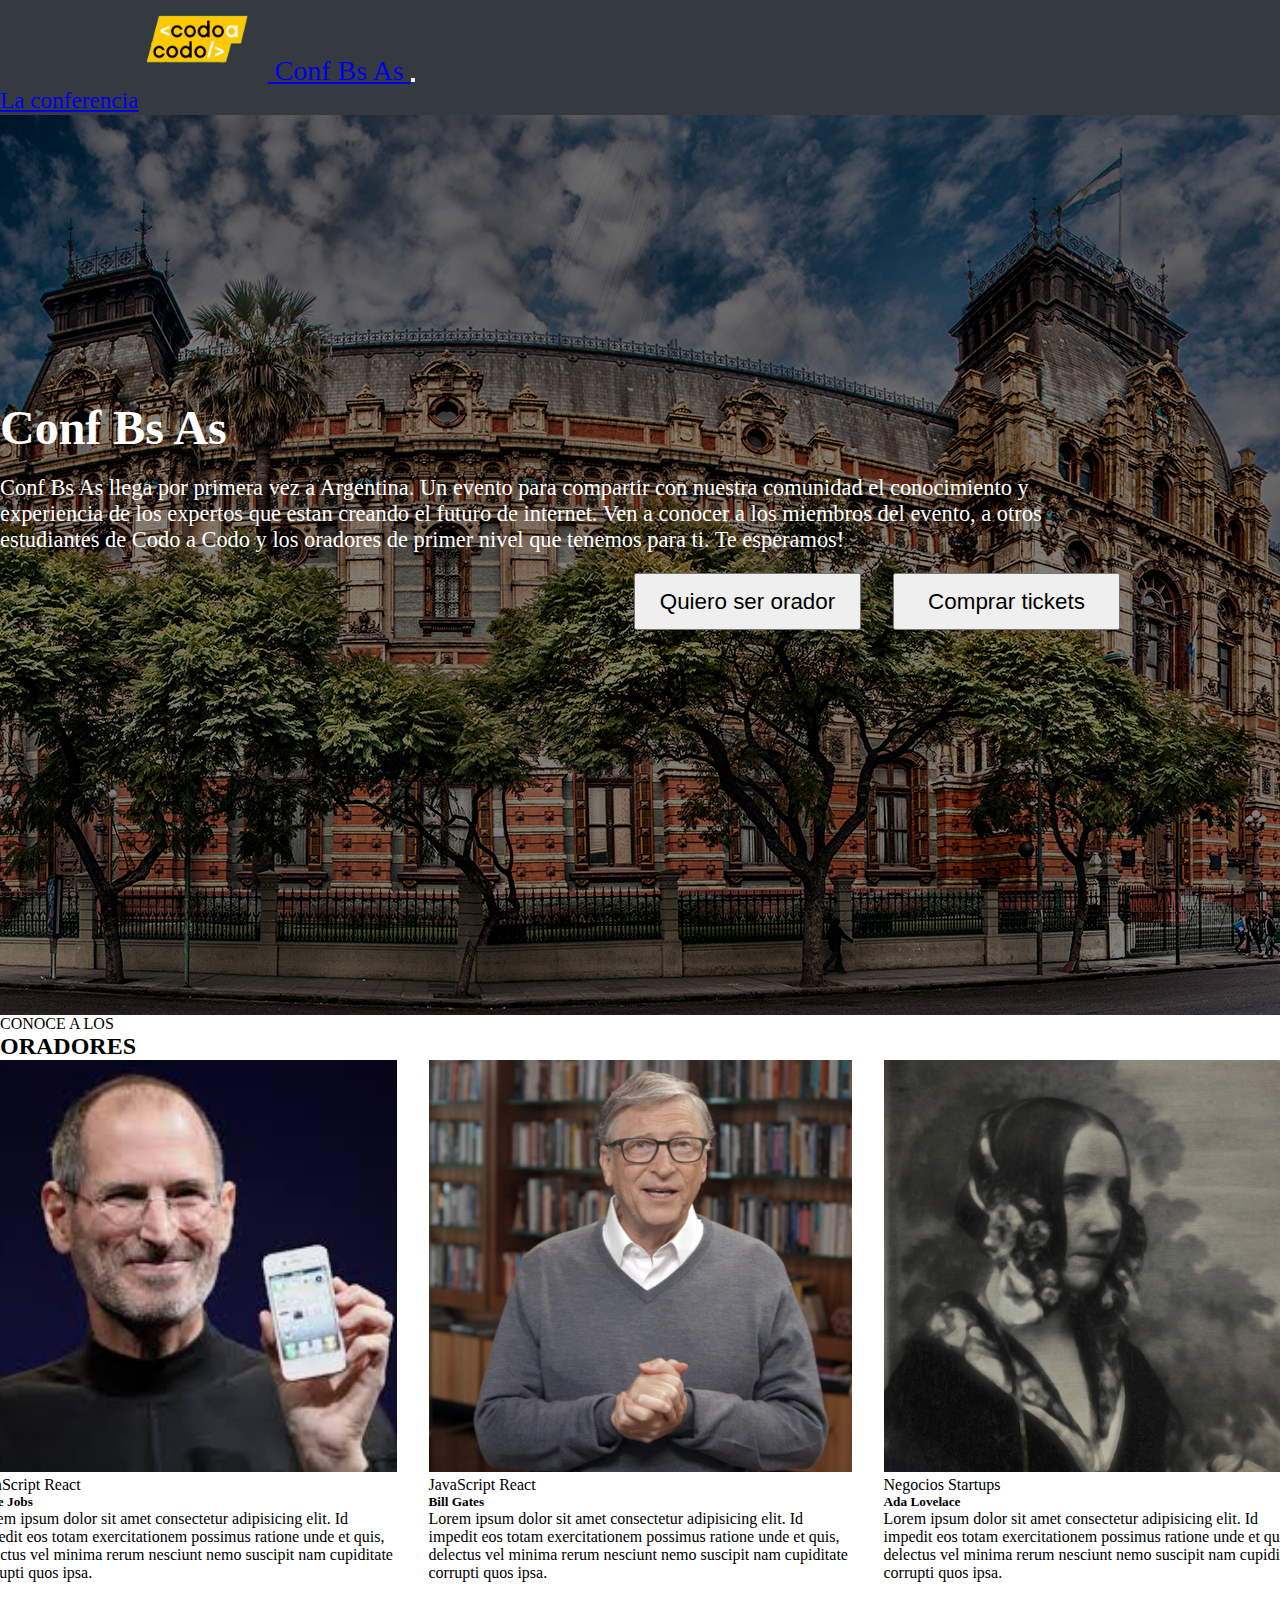
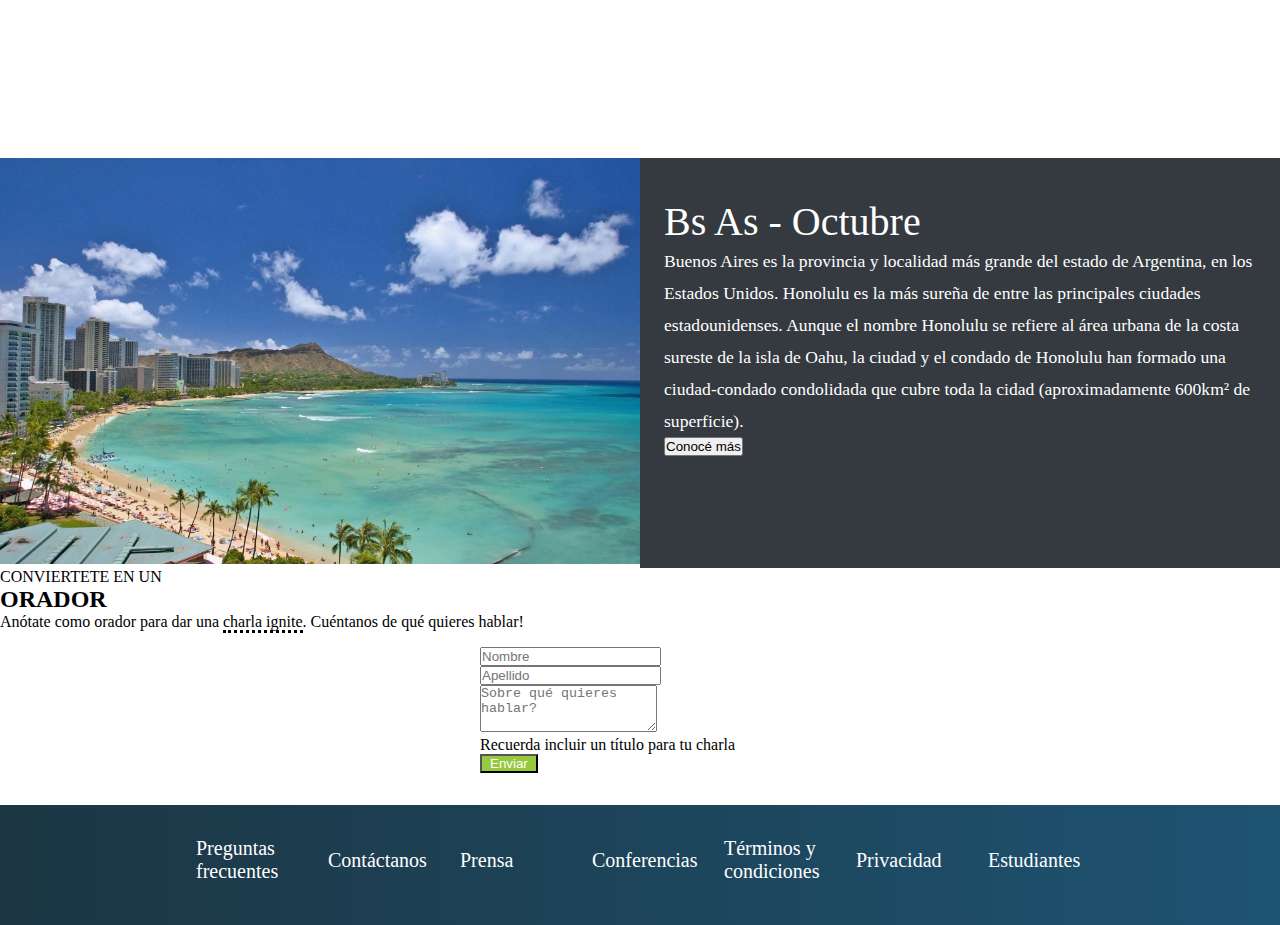
<file: index.html>
<!DOCTYPE html>
<html lang="es">
  <head>
    <meta charset="UTF-8" />
    <meta name="viewport" content="width=device-width, initial-scale=1.0" />
    <link
      href="https://cdn.jsdelivr.net/npm/bootstrap@5.3.2/dist/css/bootstrap.min.css"
      rel="stylesheet"
      integrity="sha384-T3c6CoIi6uLrA9TneNEoa7RxnatzjcDSCmG1MXxSR1GAsXEV/Dwwykc2MPK8M2HN"
      crossorigin="anonymous"
    />
    <link rel="stylesheet" href="style.css" />
    <title>Codo A Codo</title>
  </head>
  <body>

<!----------------------------------------Navbar--------------------------------------------------->

    <nav class="navbar navbar-expand-xxl navbar-dark fixed-top">
      <div class="container-fluid navbar__custom">
        <a class="navbar-brand" href="#home">
          <img
            src="/assets/codoacodo.png"
            alt="Codo-a-codo-Logo"
            height="80"
            class="d-inline-block align-text-center"
          />
          Conf Bs As
        </a>
        <button
          class="navbar-toggler"
          type="button"
          data-bs-toggle="collapse"
          data-bs-target="#navbarNav"
          aria-controls="navbarNav"
          aria-expanded="false"
          aria-label="Toggle navigation"
        >
          <span class="navbar-toggler-icon"></span>
        </button>
        <div class="collapse navbar-collapse navbar__links" id="navbarNav">
          <ul class="navbar-nav">
            <li class="nav-item">
              <a class="nav-link active" aria-current="page" href="#"
                >La conferencia</a
              >
            </li>
            <li class="nav-item">
              <a class="nav-link" href="#oradores">Los oradores</a>
            </li>
            <li class="nav-item">
              <a class="nav-link" href="#lugar">El lugar y la fecha</a>
            </li>
            <li class="nav-item">
              <a class="nav-link" href="#form">Conviértete en orador</a>
            </li>
            <li class="nav-item">
              <a class="nav-link link-success" href="./tickets/tickets.html">Comprar tickets</a>
            </li>
          </ul>
        </div>
      </div>
    </nav>
<!----------------------------------------Home---------------------------------------------------->
    <header id="home">
      <div
        id="carouselExampleAutoplaying"
        class="carousel slide"
        data-bs-ride="carousel"
      >
        <div class="banner__content text-end">
          <h1>Conf Bs As</h1>
          <p class="ms-auto justify-content-end col-5">
            Conf Bs As llega por primera vez a Argentina. Un evento para
            compartir con nuestra comunidad el conocimiento y experiencia de los
            expertos que estan creando el futuro de internet. Ven a conocer a
            los miembros del evento, a otros estudiantes de Codo a Codo y los
            oradores de primer nivel que tenemos para ti. Te esperamos!
          </p>
          <div class="button__container">
            <button type="button" class="btn btn-outline-light">
              Quiero ser orador
            </button>
            <button type="button" class="btn btn-success">
              Comprar tickets
            </button>
          </div>
        </div>
        <div class="carousel-inner">
          <div class="carousel-item active">
            <img
              src="assets/ba1.jpg"
              class="d-block w-100"
              alt="Palacio de Aguas Corrientes"
            />
          </div>
          <div class="carousel-item">
            <img src="assets/ba2.jpg" class="d-block w-100" alt="..." />
          </div>
          <div class="carousel-item">
            <img src="assets/ba3.jpg" class="d-block w-100" alt="..." />
          </div>
        </div>
      </div>
    </header>

<!----------------------------------------Oradores------------------------------------------------->
    <section class="oradores__container mt-3" id="oradores">
      <p class="text-center">CONOCE A LOS</p>
      <h2 class="text-center">ORADORES</h2>
      <div class="card__group">
        <div class="card">
          <img src="assets/steve.jpg" class="card-img-top" alt="Steve Jobs" />
          <div class="card-body">
            <p>
              <span class="badge text-bg-warning p-1 fs-6">JavaScript</span>
              <span class="badge text-bg-info text-white p-1 fs-6">React</span>
            </p>
            <h5 class="card-title fs-3 mt-3">Steve Jobs</h5>
            <p class="card-text">
              Lorem ipsum dolor sit amet consectetur adipisicing elit. Id
              impedit eos totam exercitationem possimus ratione unde et quis,
              delectus vel minima rerum nesciunt nemo suscipit nam cupiditate
              corrupti quos ipsa.
            </p>
          </div>
        </div>
        <div class="card">
            <img src="assets/bill.jpg" class="card-img-top" alt="Bill Gates" />
            <div class="card-body">
              <p>
                <span class="badge text-bg-warning p-1 fs-6">JavaScript</span>
                <span class="badge text-bg-info text-white p-1 fs-6">React</span>
              </p>
              <h5 class="card-title fs-3 mt-3">Bill Gates</h5>
              <p class="card-text">
                Lorem ipsum dolor sit amet consectetur adipisicing elit. Id
                impedit eos totam exercitationem possimus ratione unde et quis,
                delectus vel minima rerum nesciunt nemo suscipit nam cupiditate
                corrupti quos ipsa.
              </p>
            </div>
          </div>
          <div class="card">
            <img src="assets/ada.jpeg" class="card-img-top" alt="Ada Lovelace" />
            <div class="card-body">
              <p>
                <span class="badge text-bg-secondary p-1 fs-6">Negocios</span>
              <span class="badge text-bg-danger text-white p-1 fs-6"
                >Startups</span>
              </p>
              <h5 class="card-title fs-3 mt-3">Ada Lovelace</h5>
              <p class="card-text">
                Lorem ipsum dolor sit amet consectetur adipisicing elit. Id
                impedit eos totam exercitationem possimus ratione unde et quis,
                delectus vel minima rerum nesciunt nemo suscipit nam cupiditate
                corrupti quos ipsa.
              </p>
            </div>
          </div>
      </div>
    </section>

<!----------------------------------------Lugar---------------------------------------------------->

    <section class="lugar__container" id="lugar">
      <div>
        <img src="assets/honolulu.jpg" alt="honolulu" />
      </div>
      <div class="lugar__texto">
        <h2>Bs As - Octubre</h2>
        <p>
          Buenos Aires es la provincia y localidad más grande del estado de
          Argentina, en los Estados Unidos. Honolulu es la más sureña de entre
          las principales ciudades estadounidenses. Aunque el nombre Honolulu se
          refiere al área urbana de la costa sureste de la isla de Oahu, la
          ciudad y el condado de Honolulu han formado una ciudad-condado
          condolidada que cubre toda la cidad (aproximadamente 600km² de
          superficie).
        </p>
        <button class="btn btn-outline-light">Conocé más</button>
      </div>
    </section>

<!---------------------------------------Formulario------------------------------------------------>

    <section class="contact__container text-center mt-4" id="form">
        <p class="mb-1">CONVIERTETE EN UN</p>
        <h2 class="mb-3 fs-1">ORADOR</h2>
        <P class="fs-5">Anótate como orador para dar una <span>charla ignite</span>. Cuéntanos de qué quieres hablar!</P>
        <div class="formulario__contacto row gx-5">
            <div class="col mb-4 ps-0">
              <input type="text" class="form-control fs-5" placeholder="Nombre" aria-label="Nombre">
            </div>
            <div class="col pe-0">
              <input type="text" class="form-control fs-5"  placeholder="Apellido" aria-label="Apellido">
            </div>
            <div class="mb-3 contact__mensaje col-12 p-0">
                <textarea class="form-control fs-3" id="FormControlTextarea1" placeholder="Sobre qué quieres hablar?" rows="3"></textarea>
                <p class="form-text d-flex justify-content-start fs-6 mb-1">Recuerda incluir un título para tu charla</p>
            </div>
            <button type="submit" class="btn col-12 p-2 fs-4">Enviar</button>
        </div>
    </section>
    
<!---------------------------------------Footer---------------------------------------------------->
    
    <footer>
        <div class="footer__container">
            <ul>
                <li><a href="#">Preguntas frecuentes</a></li>
                <li><a href="#">Contáctanos</a></li>
                <li><a href="#">Prensa</a></li>
                <li><a href="#">Conferencias</a></li>
                <li><a href="#">Términos y condiciones</a></li>
                <li><a href="#">Privacidad</a></li>
                <li><a href="#">Estudiantes</a></li>
            </ul>

        </div>
    </footer>
    
    <script
      src="https://cdn.jsdelivr.net/npm/bootstrap@5.3.2/dist/js/bootstrap.bundle.min.js"
      integrity="sha384-C6RzsynM9kWDrMNeT87bh95OGNyZPhcTNXj1NW7RuBCsyN/o0jlpcV8Qyq46cDfL"
      crossorigin="anonymous"
    ></script>
    <script
      src="index.js"></script>
    </script>
  </body>
</html>
</file>
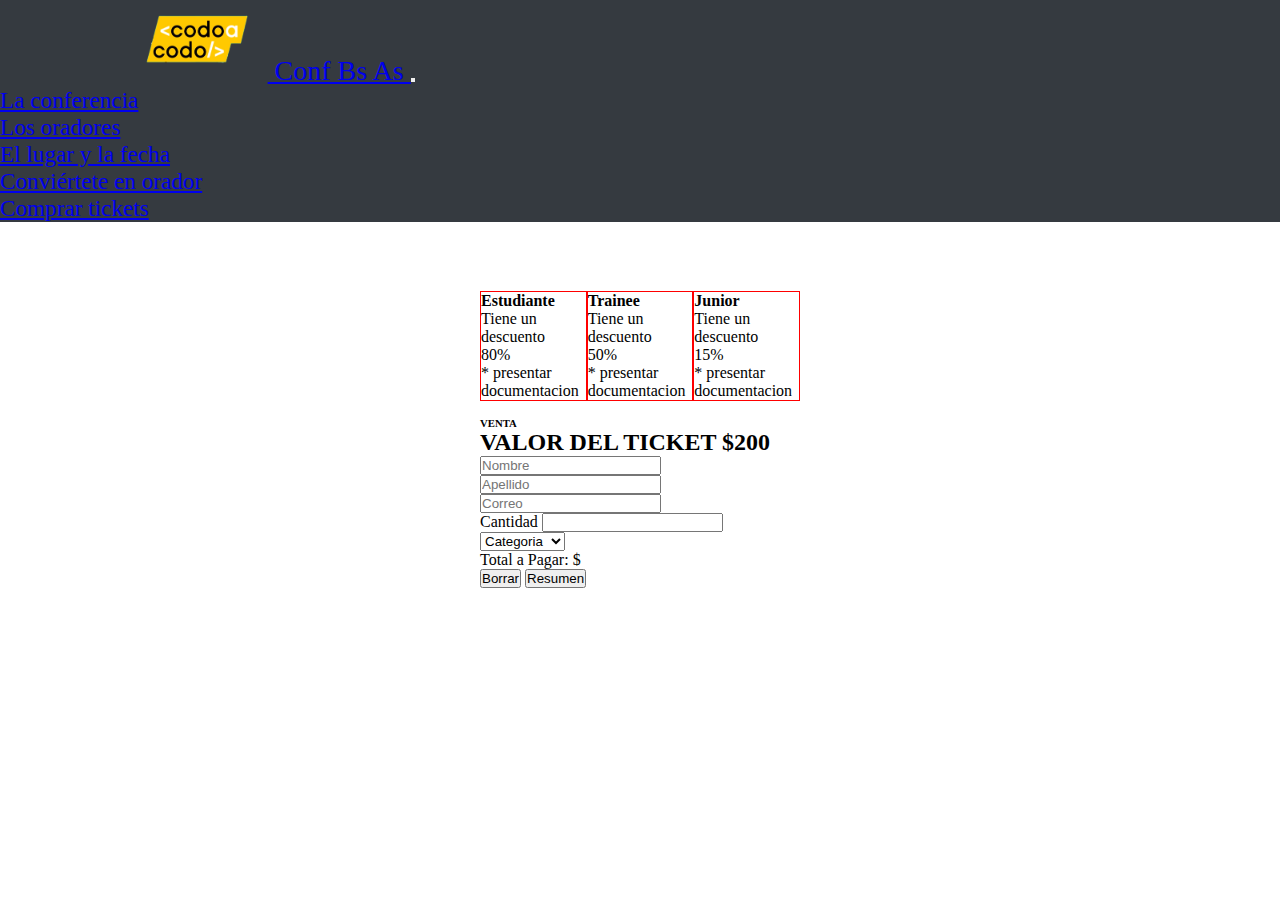
<file: tickets/tickets.html>
<!DOCTYPE html>
<html lang="es">
  <head>
    <meta charset="UTF-8" />
    <meta name="viewport" content="width=device-width, initial-scale=1.0" />
    <link
      href="https://cdn.jsdelivr.net/npm/bootstrap@5.3.2/dist/css/bootstrap.min.css"
      rel="stylesheet"
      integrity="sha384-T3c6CoIi6uLrA9TneNEoa7RxnatzjcDSCmG1MXxSR1GAsXEV/Dwwykc2MPK8M2HN"
      crossorigin="anonymous"
    />
    <link rel="stylesheet" href="tickets.css" />
    <title>Tickets</title>
  </head>
  <body>
    <!----------------------------------------Navbar--------------------------------------------------->
    <nav class="navbar navbar-expand-xxl navbar-dark fixed-top">
      <div class="container-fluid navbar__custom">
        <a class="navbar-brand" href="../index.html#home">
          <img
            src="/assets/codoacodo.png"
            alt="Codo-a-codo-Logo"
            height="80"
            class="d-inline-block align-text-center"
          />
          Conf Bs As
        </a>
        <button
          class="navbar-toggler"
          type="button"
          data-bs-toggle="collapse"
          data-bs-target="#navbarNav"
          aria-controls="navbarNav"
          aria-expanded="false"
          aria-label="Toggle navigation"
        >
          <span class="navbar-toggler-icon"></span>
        </button>
        <div class="collapse navbar-collapse navbar__links" id="navbarNav">
          <ul class="navbar-nav">
            <li class="nav-item">
              <a class="nav-link" aria-current="page" href="../index.html#home"
                >La conferencia</a
              >
            </li>
            <li class="nav-item">
              <a class="nav-link" href="../index.html#oradores">Los oradores</a>
            </li>
            <li class="nav-item">
              <a class="nav-link" href="../index.html#lugar"
                >El lugar y la fecha</a
              >
            </li>
            <li class="nav-item">
              <a class="nav-link" href="../index.html#form"
                >Conviértete en orador</a
              >
            </li>
            <li class="nav-item">
              <a
                class="nav-link link-success link-active"
                href="./tickets/tickets.html"
                >Comprar tickets</a
              >
            </li>
          </ul>
        </div>
      </div>
    </nav>

    <!----------------------------------------Tickets Section---------------------------------------------------->

    <section>
      <div class="tipo__ticket">
        <ul class="ticket__selection">
          <li class="ticket__estudiante">
            <a href="">
              <h4>Estudiante</h4>
              <p>Tiene un descuento</p>
              <p>80%</p>
              <p>* presentar documentacion</p>
            </a>
          </li>
          <li class="ticket__trainee">
            <a href="">
              <h4>Trainee</h4>
              <p>Tiene un descuento</p>
              <p>50%</p>
              <p>* presentar documentacion</p>
            </a>
          </li>
          <li class="ticket__junior">
            <a href="">
              <h4>Junior</h4>
              <p>Tiene un descuento</p>
              <p>15%</p>
              <p>* presentar documentacion</p>
            </a>
          </li>
        </ul>
      </div>
    </section>

    <!----------------------------------------Tickets Form---------------------------------------------------->

    <section class="tickets__form">
      <h6>VENTA</h6>
      <h2>VALOR DEL TICKET $200</h2>
      <div class="formulario__tickets row gx-5">
        <div class="col mb-4 ps-0">
          <input
            type="text"
            class="form-control fs-5"
            placeholder="Nombre"
            aria-label="Nombre"
            required
          />
        </div>
        <div class="col pe-0">
          <input
            type="text"
            class="form-control fs-5"
            placeholder="Apellido"
            aria-label="Apellido"
            required
          />
        </div>
        <div class="col pe-0">
          <input
            type="email"
            class="form-control fs-5"
            placeholder="Correo"
            aria-label="Correo"
            required
          />
        </div>
        <div class="col-md-3">
          <label for="validationCustom05" class="form-label">Cantidad</label>
          <input
            type="number"
            class="form-control"
            id="validationCustom05"
            required
          />
        </div>
        <select class="form-select" aria-label="Default select example">
          <option selected>Categoria</option>
          <option value="1">Estudiante</option>
          <option value="2">Trainee</option>
          <option value="3">Junior</option>
        </select>
        <div class="p-3 text-primary-emphasis bg-primary-subtle border border-primary-subtle rounded-3">
            Total a Pagar: $
          </div>
        <button type="submit" class="btn col-12 p-2 fs-4">Borrar</button>
        <button type="submit" class="btn col-12 p-2 fs-4">Resumen</button>
      </div>
    </section>
  </body>
</html>
</file>
<file: style.css>
* {
  margin: 0;
  padding: 0;
  box-sizing: border-box;
}

html {
  scroll-behavior: smooth;
  scroll-padding-top: 125px;
}
/*---------------------------Navbar------------------------*/

.navbar {
  background-color: rgb(53, 58, 64);
  height: 115px;

  .navbar__custom {
    background-color: rgb(53, 58, 64);

    .navbar-brand {
      padding-left: 8rem;
      font-size: 1.75rem;
      font-weight: 400;
    }
  }
  .navbar__links {
    flex-direction: row-reverse;

    .navbar-nav {
      padding-right: 8.75rem;
      font-size: 1.45rem;
      font-style: bold;

      & li {
        margin-right: 0.7rem;
      }
    }
  }
}


/*---------------------------Home----------------------------*/
.banner__content {
  color: white;
  padding-right: 10rem;
  position: absolute;
  width: 100%;
  top: 400px;
  z-index: 1;

  & h1 {
    font-size: 3rem;
    font-weight: 600;
    margin-bottom: 1.25rem;
  }

  & p {
    font-size: 1.4rem;
    font-weight: 400;
    margin-bottom: 1.25rem;
  }

  .button__container {
    display: flex;
    justify-content: end;
    gap: 2rem;
  
    .btn {
      height: 57px;
      width: 227px;
      font-size: 1.4rem;
      font-weight: 400;
    }
  }
}

.carousel-inner {
  top: 0;
  filter: brightness(0.5);
  height: 100vh;
  overflow: hidden;
  object-position: center;
}

/*---------------------------Oradores-------------------------------*/

.oradores__container {
  margin-bottom: 3rem;

  .card__group {
    display: flex;
    gap: 2rem;
    justify-content: center;

    .card {
      border-radius: 5px;
      height: 650px;
      max-width: 425px;
      padding: 0;
  
      & img {
        object-fit: cover;
        width: 423px;
        height: 412px;
        overflow: hidden;
      }
    }
  }
}


/*---------------------------Lugar-------------------------------*/

.lugar__container {
  display: flex;
  flex-flow: row nowrap;

  & img {
   width: 50vw;
  }

  .lugar__texto {
    padding: 2.5rem 1rem 0 1.5rem;
    color: white;
    background-color: rgb(53, 58, 64);
  
    & h2 {
      font-size: 2.5rem;
      font-weight: 500;
    }
  
    & p {
      font-size: 1.1rem;
      line-height: 2rem;
    }
  }
}



/*---------------------------Formulario-------------------------------*/

.contact__container {
  display: flex;
  flex-direction: column;

  & p {
    margin-bottom: 0;

    & span {
      border-bottom: dotted;
    }
  }
  
  .formulario__contacto {
    margin: 1rem 30rem;
    
    .btn {
      background-color: rgb(150, 201, 62);
      color: white;
      padding-left: 0.5rem;
      padding-right: 0.5rem;
      margin-bottom: 1rem;
    }
  }
}


/*---------------------------Footer-------------------------------*/

.footer__container {
  padding-top: 2rem;
  min-height: 7.5rem;
  background-image: linear-gradient(
    to right,
    rgb(28, 54, 67),
    rgb(30, 83, 114)
  );

  & ul {
    margin: 0 10rem;
    display: flex;
    align-items: center;
    justify-content: space-evenly;
    list-style: none;
    & li {
      width: 6rem;
      & a {
        color: white;
        text-decoration: none;
        font-size: 1.25rem;
      }
    }
  }
}
</file>
<file: tickets/tickets.css>
* {
    margin: 0;
    padding: 0;
    box-sizing: border-box;
  }
  
  html {
    scroll-behavior: smooth;
    scroll-padding-top: 125px;
  }

  /*---------------------------Navbar------------------------*/
  
  .navbar {
    background-color: rgb(53, 58, 64);
    height: 115px;
  
    .navbar__custom {
      background-color: rgb(53, 58, 64);
  
      .navbar-brand {
        padding-left: 8rem;
        font-size: 1.75rem;
        font-weight: 400;
      }
    }
    .navbar__links {
      flex-direction: row-reverse;
  
      .navbar-nav {
        padding-right: 8.75rem;
        font-size: 1.45rem;
        font-style: bold;
  
        & li {
          margin-right: 0.7rem;
        }
      }
    }
  }

    /*---------------------------Section Ticket------------------------*/

  .tipo__ticket {
    margin: 1rem 30rem;
    padding-top: 10rem;

    .ticket__selection {
        display: flex;
        list-style: none;

        & li {
            border: 1px solid red;

            & a {
                text-decoration: none;
                color: black;
            }
        }
    }
  }


  .tickets__form {
    margin: 1rem 30rem;
  }
</file>
